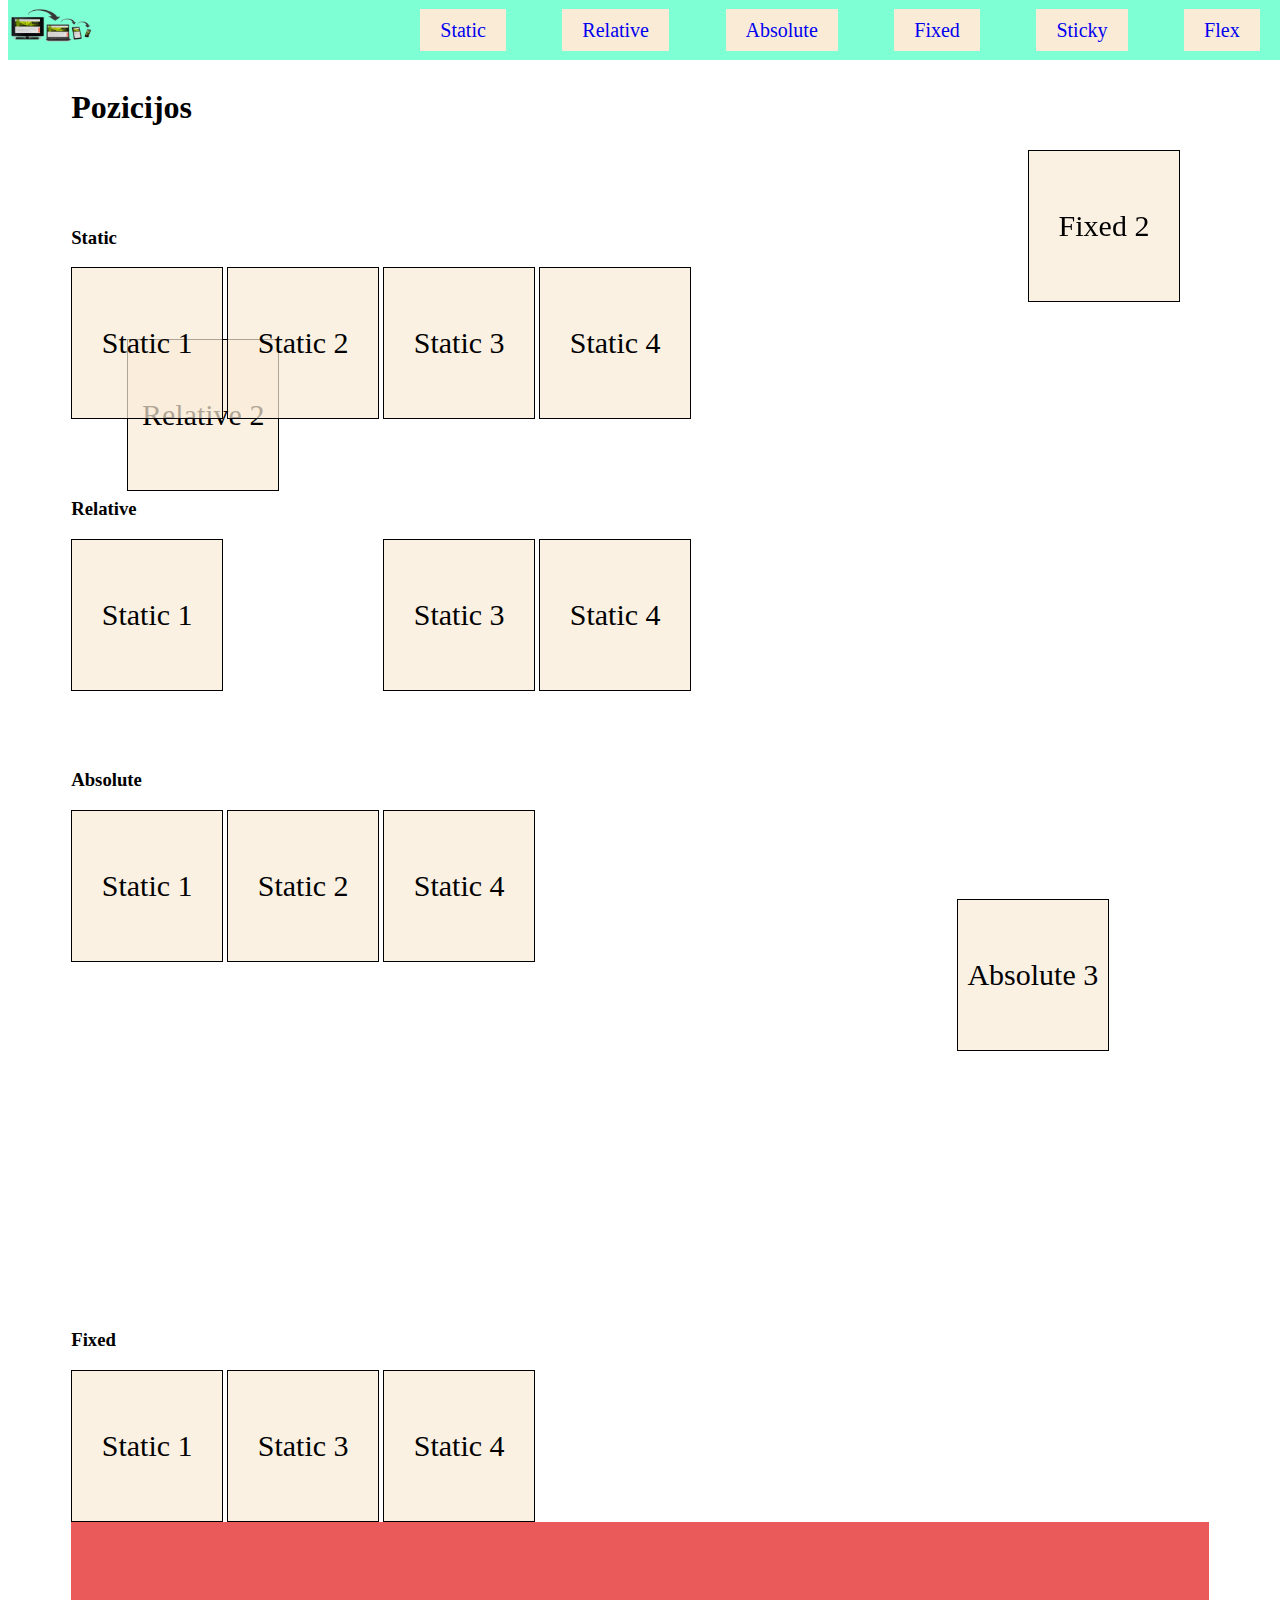
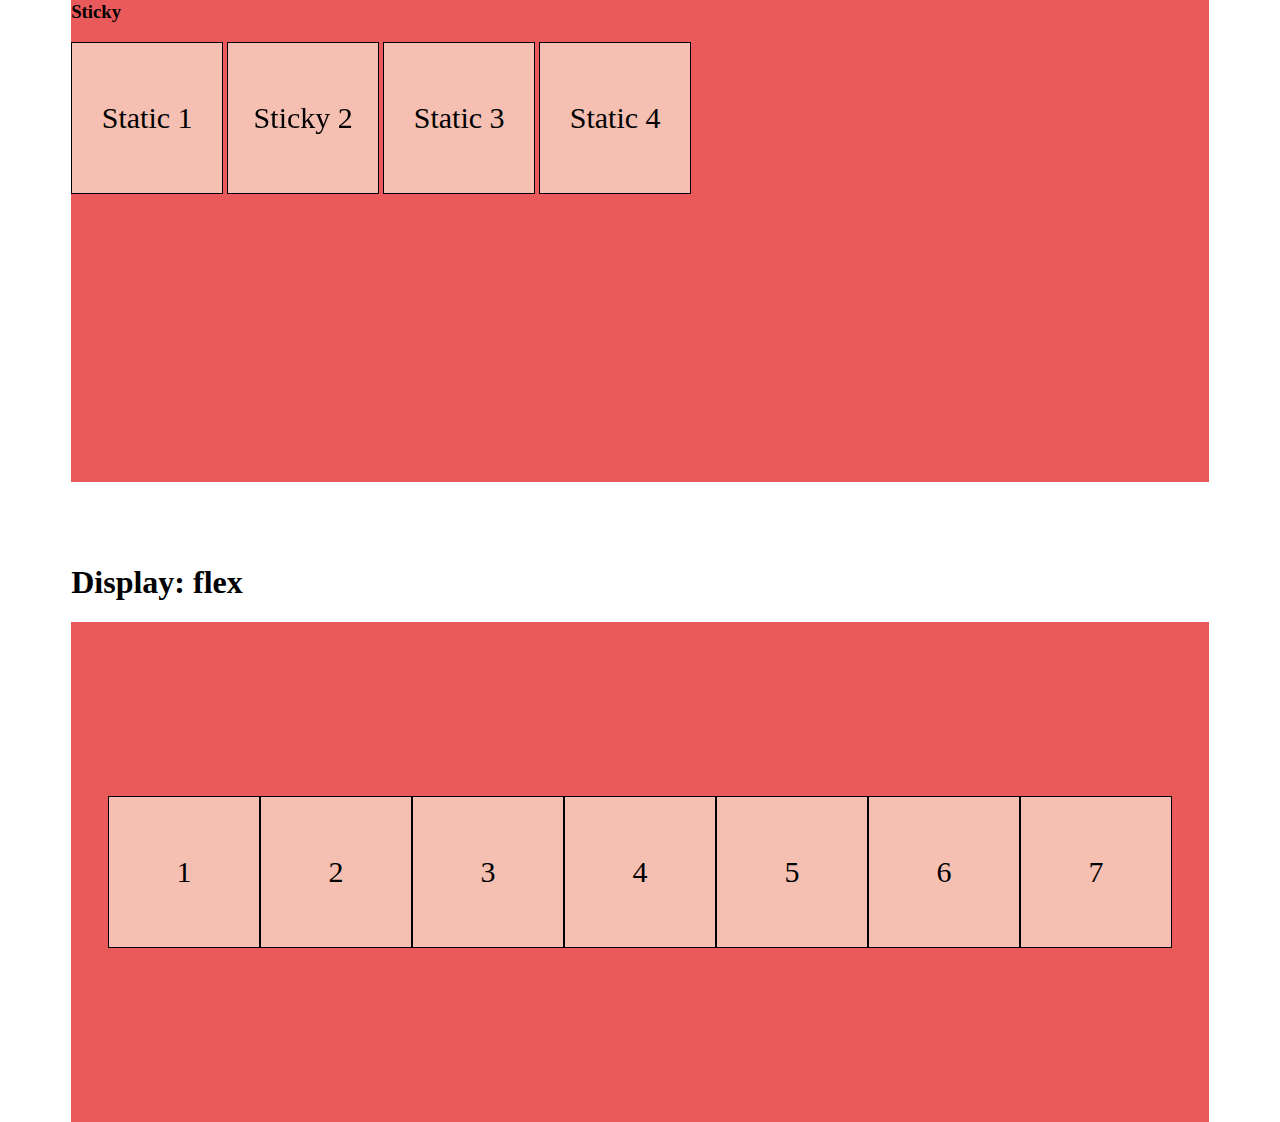
<file: HTML ir CSS/06 paskaita - 02.28 - Positions ir Flex/index.html>
<!DOCTYPE html>
<html lang="en">
<head>
  <meta charset="UTF-8">
  <meta http-equiv="X-UA-Compatible" content="IE=edge">
  <meta name="viewport" content="width=device-width, initial-scale=1.0">
  <title>06 paskaita - Positions ir Flex</title>
  <link rel="stylesheet" href="main.css">
  <script src="main.js" defer></script>
</head>
<body>
  <nav class="top_navigation">
    <div class="logo">
      <a href="">
        <img src="./images/logo.png">
      </a>
    </div>
    <div class="menu">
      <ul>
        <li><a href="#static">Static</a></li>
        <li><a href="#relative">Relative</a></li>
        <li><a href="#absolute">Absolute</a></li>
        <li><a href="#fixed">Fixed</a></li>
        <li><a href="#sticky">Sticky</a></li>
        <li><a href="#flex">Flex</a></li>
      </ul>
    </div>
  </nav>
  <section>
    <h1>Pozicijos</h1>
    <div class="konteineris" id="static">
      <h3>Static</h3>
      <div class="kvadratas static">Static 1</div>
      <div class="kvadratas static">Static 2</div>
      <div class="kvadratas static">Static 3</div>
      <div class="kvadratas static">Static 4</div>
    </div>
    <div class="konteineris" id="relative">
      <h3>Relative</h3>
      <div class="kvadratas static">Static 1</div>
      <div class="kvadratas relative r_100 b_200 z_-5">Relative 2</div>
      <div class="kvadratas static">Static 3</div>
      <div class="kvadratas static">Static 4</div>
    </div>
    <div class="konteineris relative h_500" id="absolute">
      <h3>Absolute</h3>
      <div class="kvadratas static">Static 1</div>
      <div class="kvadratas static">Static 2</div>
      <div class="kvadratas absolute b_200 r_100">Absolute 3</div>
      <div class="kvadratas static">Static 4</div>
    </div>
    <div class="konteineris" id="fixed">
      <h3>Fixed</h3>
      <div class="kvadratas static">Static 1</div>
      <div class="kvadratas fixed t_50 r_100 z_10">Fixed 2</div>
      <div class="kvadratas static">Static 3</div>
      <div class="kvadratas static">Static 4</div>
    </div>
    <div class="konteineris h_500 bg_red" id="sticky">
      <h3>Sticky</h3>
      <div class="kvadratas static">Static 1</div>
      <div class="kvadratas sticky t_50 r_100">Sticky 2</div>
      <div class="kvadratas static">Static 3</div>
      <div class="kvadratas static">Static 4</div>
    </div>
  </section>
  <section id="flex">
    <h1>Display: flex</h1>
    <div class="flex h_500 bg_red">
      <div class="kvadratas">1</div>
      <div class="kvadratas">2</div>
      <div class="kvadratas">3</div>
      <div class="kvadratas">4</div>
      <div class="kvadratas">5</div>
      <div class="kvadratas">6</div>
      <div class="kvadratas">7</div>
    </div>
  </section>
</body>
</html>
</file>
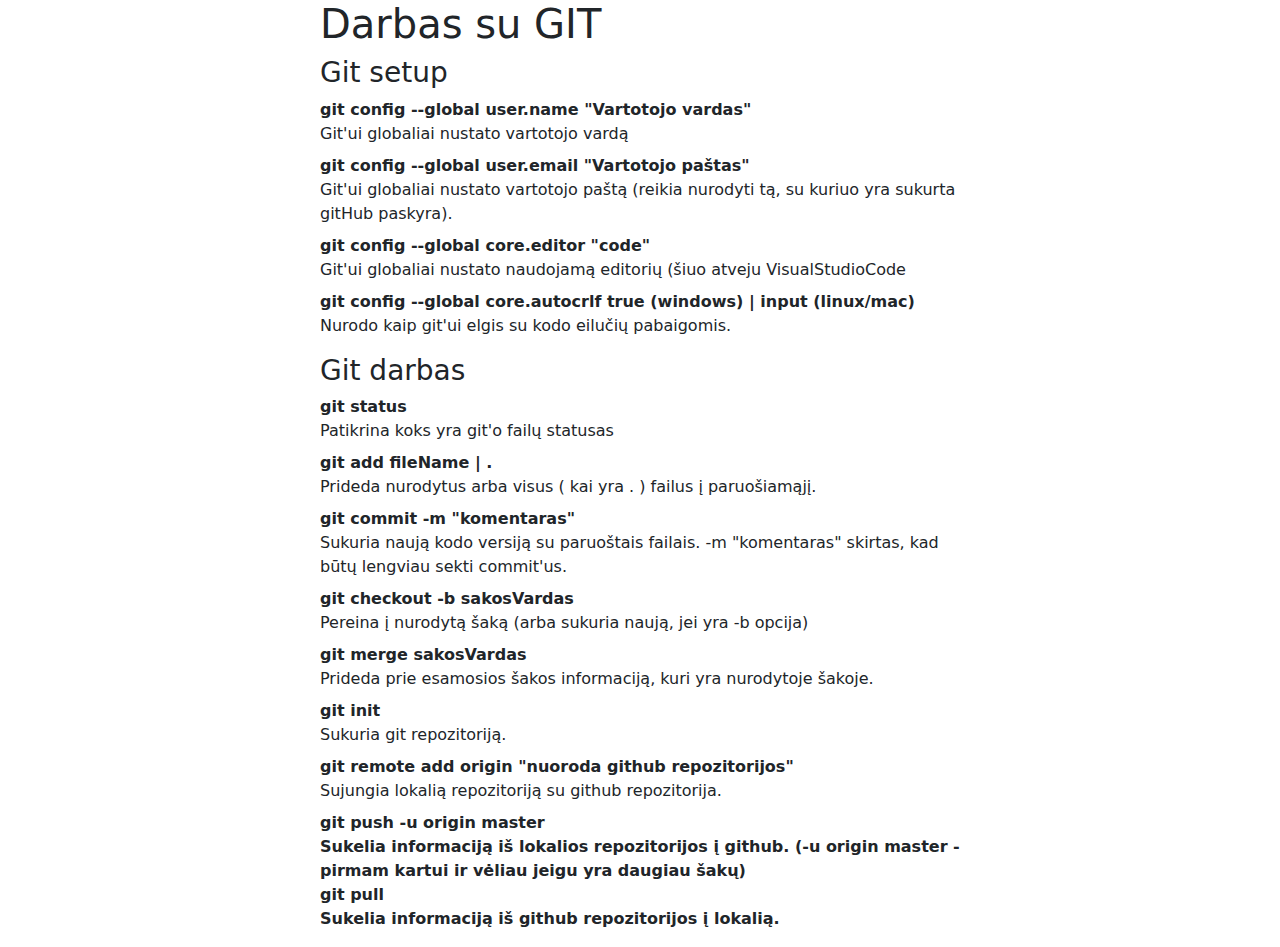
<file: HTML ir CSS/15 paskaita - 03.14 - Git ir Bootstrap/index.html>
<!DOCTYPE html>
<html lang="en">
<head>
  <meta charset="UTF-8">
  <meta http-equiv="X-UA-Compatible" content="IE=edge">
  <meta name="viewport" content="width=device-width, initial-scale=1.0">
  <title>15 paskaita - Git ir Bootstrap</title>
  <link rel="stylesheet" href="main.css">
</head>
<body>
  <section>
    <h1>Darbas su GIT</h1>
    <div>
      <h3>Git setup</h3>
      <dl>
        <dt>git config --global user.name "Vartotojo vardas"</dt>
        <dd>Git'ui globaliai nustato vartotojo vardą</dd>
        <dt>git config --global user.email "Vartotojo paštas"</dt>
        <dd>Git'ui globaliai nustato vartotojo paštą (reikia nurodyti tą, su kuriuo yra sukurta gitHub paskyra).</dd>
        <dt>git config --global core.editor "code"</dt>
        <dd>Git'ui globaliai nustato naudojamą editorių (šiuo atveju VisualStudioCode</dd>
        <dt>git config --global core.autocrlf true (windows) | input (linux/mac)</dt>
        <dd>Nurodo kaip git'ui elgis su kodo eilučių pabaigomis.</dd>
      </dl>
    </div>
    <div>
      <h3>Git darbas</h3>
      <dl>
        <dt>git status</dt>
        <dd>Patikrina koks yra git'o failų statusas</dd>
        <dt>git add fileName | . </dt>
        <dd>Prideda nurodytus arba visus ( kai yra . ) failus į paruošiamąjį.</dd>
        <dt>git commit -m "komentaras"</dt>
        <dd>Sukuria naują kodo versiją su paruoštais failais. -m "komentaras" skirtas, kad būtų lengviau sekti commit'us.</dd>
        <dt>git checkout -b sakosVardas</dt>
        <dd>Pereina į nurodytą šaką (arba sukuria naują, jei yra -b opcija)</dd>
        <dt>git merge sakosVardas</dt>
        <dd>Prideda prie esamosios šakos informaciją, kuri yra nurodytoje šakoje.</dd>
        <dt>git init</dt>
        <dd>Sukuria git repozitoriją.</dd>
        <dt>git remote add origin "nuoroda github repozitorijos"</dt>
        <dd>Sujungia lokalią repozitoriją su github repozitorija.</dd>
        <dt>git push -u origin master</dt>
        <dt>Sukelia informaciją iš lokalios repozitorijos į github. (-u origin master - pirmam kartui ir vėliau jeigu yra daugiau šakų)</dt>
        <dt>git pull</dt>
        <dt>Sukelia informaciją iš github repozitorijos į lokalią.</dt>
      </dl>
    </div>
  </section>
</body>
</html>
</file>
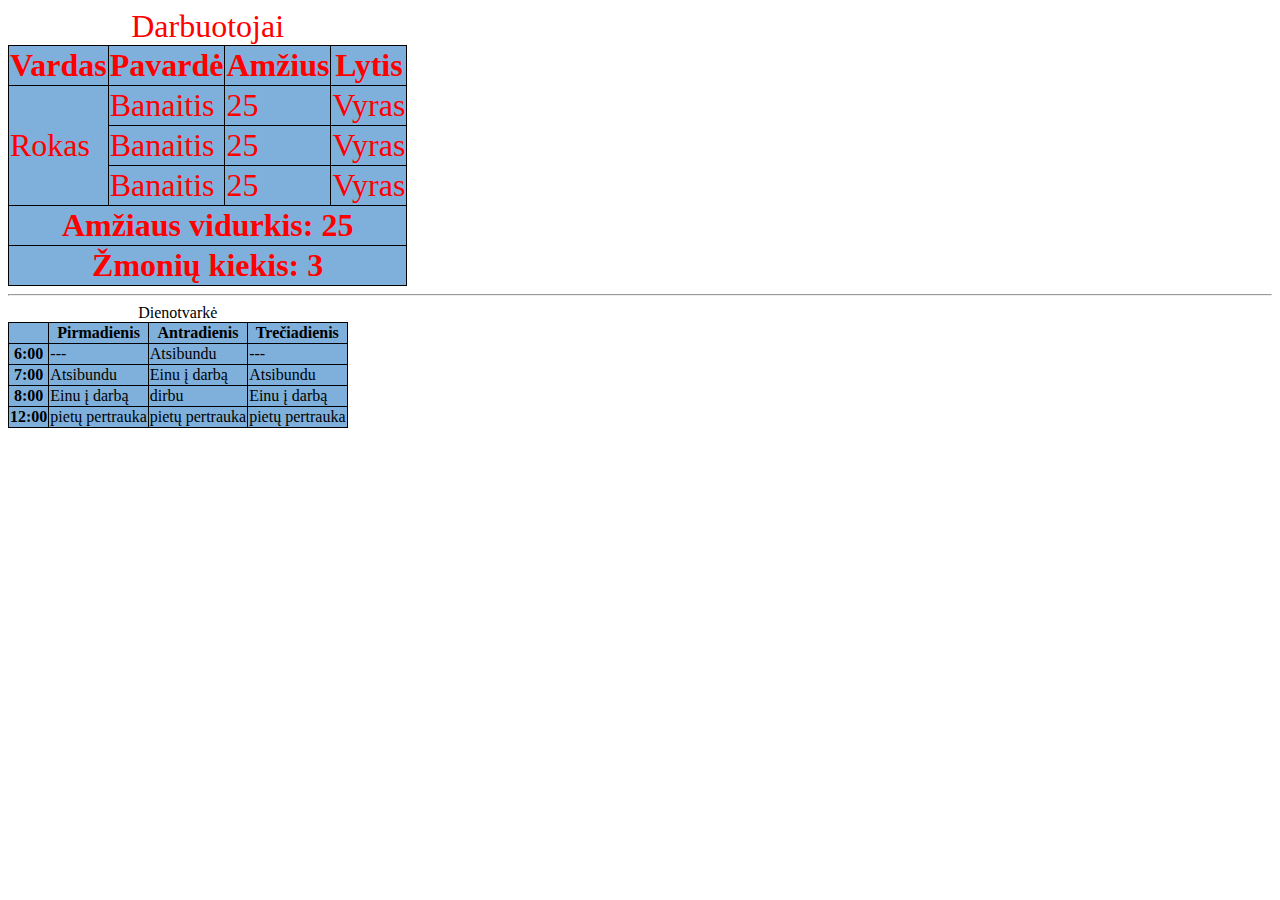
<file: HTML ir CSS/20 paskaita - 03.21 - Lentelė ir JS įvadas/index.html>
<!DOCTYPE html>
<html lang="en">
<head>
  <meta charset="UTF-8">
  <meta http-equiv="X-UA-Compatible" content="IE=edge">
  <meta name="viewport" content="width=device-width, initial-scale=1.0">
  <title>20 paskaita - Lentelė ir JS įvadas</title>
  <style>
    table{
      background-color: rgb(127, 176, 219);
    }
  </style>
  <link rel="stylesheet" href="main.css">
  <script src="main.js" defer></script>
</head>
<body>
  <section id="lentele">
    <table style="color: red; font-size: 2rem">
      <caption>Darbuotojai</caption>
      <colgroup>
        <col>
      </colgroup>
      <thead>
        <tr>
          <th>Vardas</th>
          <th>Pavardė</th>
          <th>Amžius</th>
          <th>Lytis</th>
        </tr>
      </thead>
      <tbody>
        <tr>
          <td rowspan="3">Rokas</td>
          <td>Banaitis</td>
          <td>25</td>
          <td>Vyras</td>
        </tr>
        <tr>
          <td>Banaitis</td>
          <td>25</td>
          <td>Vyras</td>
        </tr>
        <tr>
          <td>Banaitis</td>
          <td>25</td>
          <td>Vyras</td>
        </tr>
      </tbody>
      <tfoot>
        <tr>
          <th colspan="4">Amžiaus vidurkis: 25</th>
        </tr>
        <tr>
          <th colspan="4">Žmonių kiekis: 3</th>
        </tr>
      </tfoot>
    </table>
    <hr>
    <table>
      <caption>Dienotvarkė</caption>
      <thead>
        <tr>
          <th></th>
          <th>Pirmadienis</th>
          <th>Antradienis</th>
          <th>Trečiadienis</th>
        </tr>
      </thead>
      <tbody>
        <tr>
          <th>6:00</th>
          <td>---</td>
          <td>Atsibundu</td>
          <td>---</td>
        </tr>
        <tr>
          <th>7:00</th>
          <td>Atsibundu</td>
          <td>Einu į darbą</td>
          <td>Atsibundu</td>
        </tr>
        <tr>
          <th>8:00</th>
          <td>Einu į darbą</td>
          <td>dirbu</td>
          <td>Einu į darbą</td>
        </tr>
        <tr>
          <th>12:00</th>
          <td>pietų pertrauka</td>
          <td>pietų pertrauka</td>
          <td>pietų pertrauka</td>
        </tr>
      </tbody>
    </table>
  </section>
  <script>
    console.log("Internal 1");
    console.log(document.querySelector("#lentele"));
  </script>
</body>
</html>
</file>
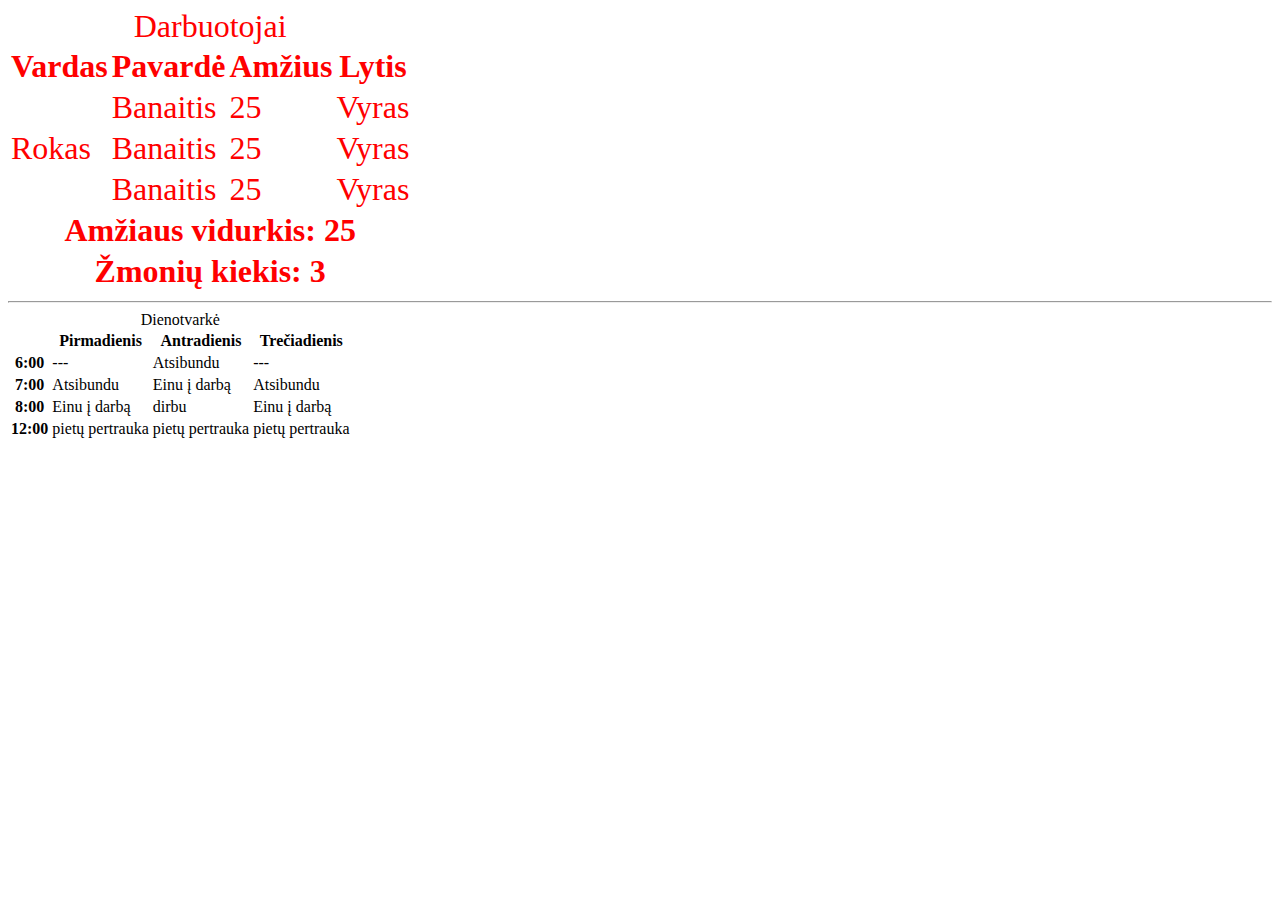
<file: JavaScript/20 paskaita - 03.21 - JS įvadas/index.html>
<!DOCTYPE html>
<html lang="en">
<head>
  <meta charset="UTF-8">
  <meta http-equiv="X-UA-Compatible" content="IE=edge">
  <meta name="viewport" content="width=device-width, initial-scale=1.0">
  <title>20 paskaita - JS įvadas</title>
  <script src="main.js" defer></script>
</head>
<body>
  <section id="lentele">
    <table style="color: red; font-size: 2rem">
      <caption>Darbuotojai</caption>
      <colgroup>
        <col>
      </colgroup>
      <thead>
        <tr>
          <th>Vardas</th>
          <th>Pavardė</th>
          <th>Amžius</th>
          <th>Lytis</th>
        </tr>
      </thead>
      <tbody>
        <tr>
          <td rowspan="3">Rokas</td>
          <td>Banaitis</td>
          <td>25</td>
          <td>Vyras</td>
        </tr>
        <tr>
          <td>Banaitis</td>
          <td>25</td>
          <td>Vyras</td>
        </tr>
        <tr>
          <td>Banaitis</td>
          <td>25</td>
          <td>Vyras</td>
        </tr>
      </tbody>
      <tfoot>
        <tr>
          <th colspan="4">Amžiaus vidurkis: 25</th>
        </tr>
        <tr>
          <th colspan="4">Žmonių kiekis: 3</th>
        </tr>
      </tfoot>
    </table>
    <hr>
    <table>
      <caption>Dienotvarkė</caption>
      <thead>
        <tr>
          <th></th>
          <th>Pirmadienis</th>
          <th>Antradienis</th>
          <th>Trečiadienis</th>
        </tr>
      </thead>
      <tbody>
        <tr>
          <th>6:00</th>
          <td>---</td>
          <td>Atsibundu</td>
          <td>---</td>
        </tr>
        <tr>
          <th>7:00</th>
          <td>Atsibundu</td>
          <td>Einu į darbą</td>
          <td>Atsibundu</td>
        </tr>
        <tr>
          <th>8:00</th>
          <td>Einu į darbą</td>
          <td>dirbu</td>
          <td>Einu į darbą</td>
        </tr>
        <tr>
          <th>12:00</th>
          <td>pietų pertrauka</td>
          <td>pietų pertrauka</td>
          <td>pietų pertrauka</td>
        </tr>
      </tbody>
    </table>
  </section>
  <script>
    console.log("Internal 1");
    console.log(document.querySelector("#lentele"));
  </script>
</body>
</html>
</file>
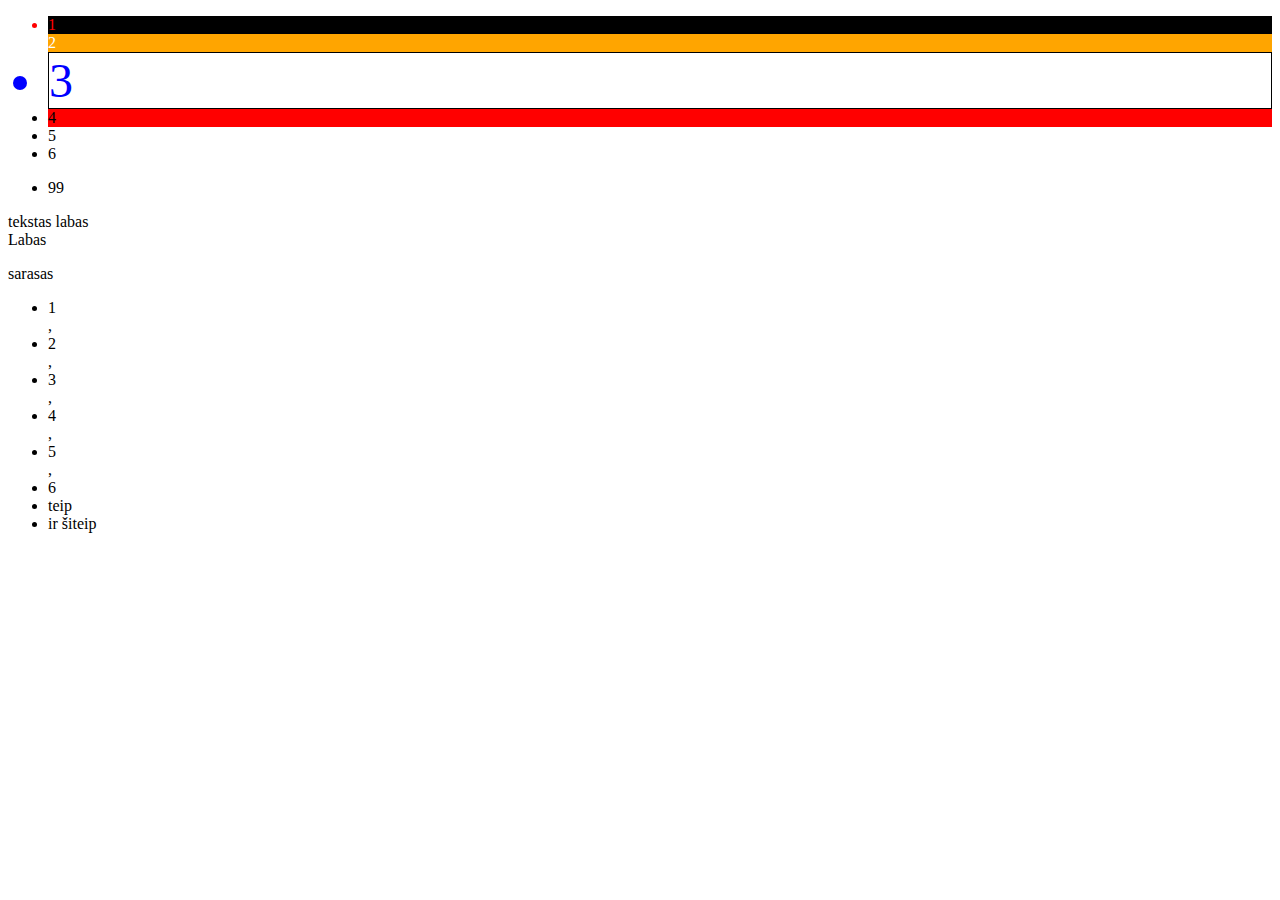
<file: JavaScript/30 paskaita - 04.04 - DOM/index.html>
<!DOCTYPE html>
<html lang="en">
<head>
  <meta charset="UTF-8">
  <meta http-equiv="X-UA-Compatible" content="IE=edge">
  <meta name="viewport" content="width=device-width, initial-scale=1.0">
  <title>30 paskaita - DOM</title>
  <link rel="stylesheet" href="styles/main.css">
  <script src="main.js" defer></script>
</head>
<body>
  <section>
    <nav class="navigation">
      <div class="logo">

      </div>
      <ul>
        <li id="unikalus" class="neUnikali">1</li>
        <li>2</li>
        <li id="unikalus">3</li>
        <li class="neUnikali">4</li>
        <li>5</li>
        <li class="neUnikali">6</li>
      </ul>
    </nav>
    <ul>
      <li class="neUnikali">99</li>
    </ul>
    <div class="output">
      labas
    </div>
  </section>
</body>
</html>
</file>
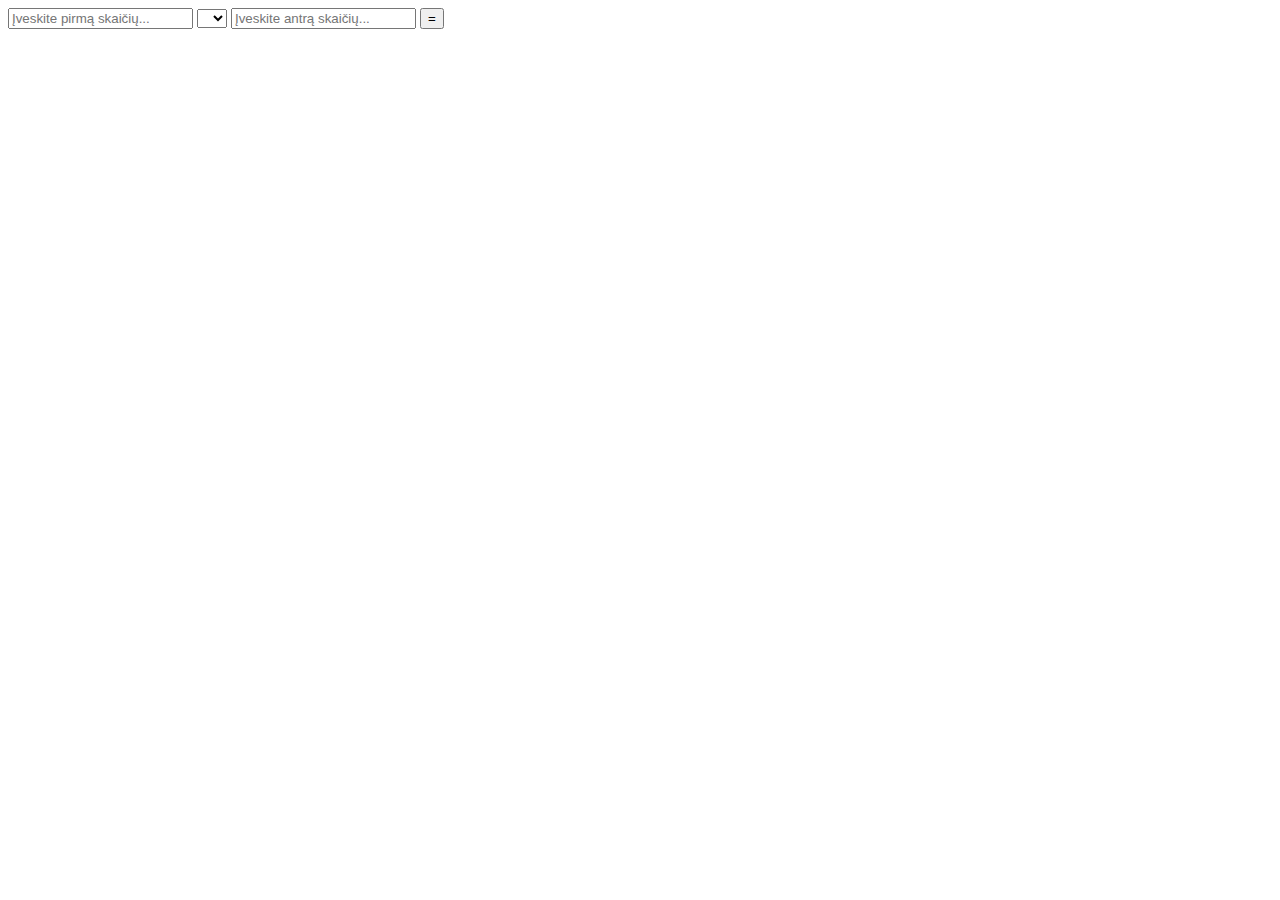
<file: JavaScript/35 paskaita - 04.11 - Form/index.html>
<!DOCTYPE html>
<html lang="en">
<head>
  <meta charset="UTF-8">
  <meta http-equiv="X-UA-Compatible" content="IE=edge">
  <meta name="viewport" content="width=device-width, initial-scale=1.0">
  <title>35 paskaita - Form</title>
  <link rel="stylesheet" href="main.css">
  <script src="main.js" defer></script>
</head>
<body>
  <section id="bendras" class="slepti">
    <h1>Praktikuojamės su forma</h1>
    <form>
      <div class="inputField">
        <label for="tekstas">Tekstas</label>
        <input type="text" name="tekstas" id="tekstas" required placeholder="Teksto vieta...">
      </div>
      <div class="inputField">
        <label for="slaptazodis">Slaptažodis</label>
        <input type="password" name="slaptazodis" id="slaptazodis">
      </div>
      <div class="inputField">
        <label for="pastas">El. Paštas</label>
        <input type="email" name="pastas" id="pastas">
      </div>
      <div class="inputField">
        <label for="skaicius">Skaičius</label>
        <input type="number" name="skaicius" id="skaicius">
      </div>
      <div class="inputField">
        <label for="telefonas">Telefonas</label>
        <input type="tel" name="telefonas" id="telefonas">
      </div>
      <div class="inputField">
        <label for="dataIrLaikas">Data ir Laikas</label>
        <input type="datetime-local" name="dataIrLaikas" id="dataIrLaikas">
      </div>
      <div class="inputField">
        <label for="spalva">Spalva</label>
        <input type="color" name="spalva" id="spalva">
      </div>
      <div class="inputField">
        <label for="nuoroda">Nuoroda</label>
        <input type="url" name="nuoroda" id="nuoroda">
      </div>
      <div class="inputField">
        <label for="failas">Failas</label>
        <input type="file" name="failas" id="failas">
      </div>
      <div class="inputField">
        <label for="riba">Riba</label>
        <input type="range" name="riba" id="riba">
      </div>
      <div class="inputField">
        <label for="tekstoLaukas">Teksto laukas</label>
        <textarea name="tekstoLaukas" id="tekstoLaukas"></textarea>
      </div>
      <div class="inputField">
        <label for="pasirinkimas">Pasirinkimas</label>
        <select name="pasirinkimas" id="pasirinkimas">
          <option value="0">Pasirinkite</option>
          <option value="1">Šuo</option>
          <option value="2">Katė</option>
        </select>
      </div>
      <div class="inputFieldDown">
        <label for="">CheckBox (multiChoise)</label>
        <div class="inputField ml_2">
          <div>
            <label for="pirmas">Pirmas</label>
            <input type="checkbox" name="checkBoxas" id="pirmas" value="pirmas">
          </div>
          <div>
            <label for="antras">Antras</label>
            <input type="checkbox" name="checkBoxas" id="antras" value="antras">
          </div>
          <div>
            <label for="trecias">Trečias</label>
            <input type="checkbox" name="checkBoxas" id="trecias" value="trecias">
          </div>
        </div>
      </div>
      <div class="inputFieldDown">
        <label for="">Radio (singleChoise)</label>
        <div class="inputField ml_2">
          <div>
            <label for="pirmasR">Pirmas</label>
            <input type="radio" name="radioCheckas" id="pirmasR" value="pirmasR">
          </div>
          <div>
            <label for="antrasR">Antras</label>
            <input type="radio" name="radioCheckas" id="antrasR" value="antrasR">
          </div>
          <div>
            <label for="treciasR">Trečias</label>
            <input type="radio" name="radioCheckas" id="treciasR" value="treciasR">
          </div>
        </div>
      </div>

      <input type="submit">
      <!-- <button>Submit</button> -->
    </form>
  </section>
  <section id="task1" class="slepti">
    <div id="forma1">
      <form>
        <input type="number" name="sudNr1" id="sudNr1" placeholder="Įveskite pirmą skaičių...">
        <input type="number" name="sudNr2" id="sudNr2" placeholder="Įveskite antrą skaičių...">
        <input type="submit" value="Sudėti">
        <!-- <button>Sudėti</button> -->
      </form>
      <div id="output1"></div>
    </div>
  </section>
  <section id="task2">
    <form>
      <input type="number" name="nr1" id="nr1" placeholder="Įveskite pirmą skaičių...">
      <select name="veiksmas" id="veiksmas">
        <option value=""></option>
        <option value="sudetis">+</option>
        <option value="atimtis">-</option>
        <option value="daugyba">*</option>
        <option value="dalyba">/</option>
      </select>
      <input type="number" name="nr2" id="nr2" placeholder="Įveskite antrą skaičių...">
      <input type="submit" value="=">
    </form>
    <div id="output5"></div>
  </section>
</body>
</html>
</file>
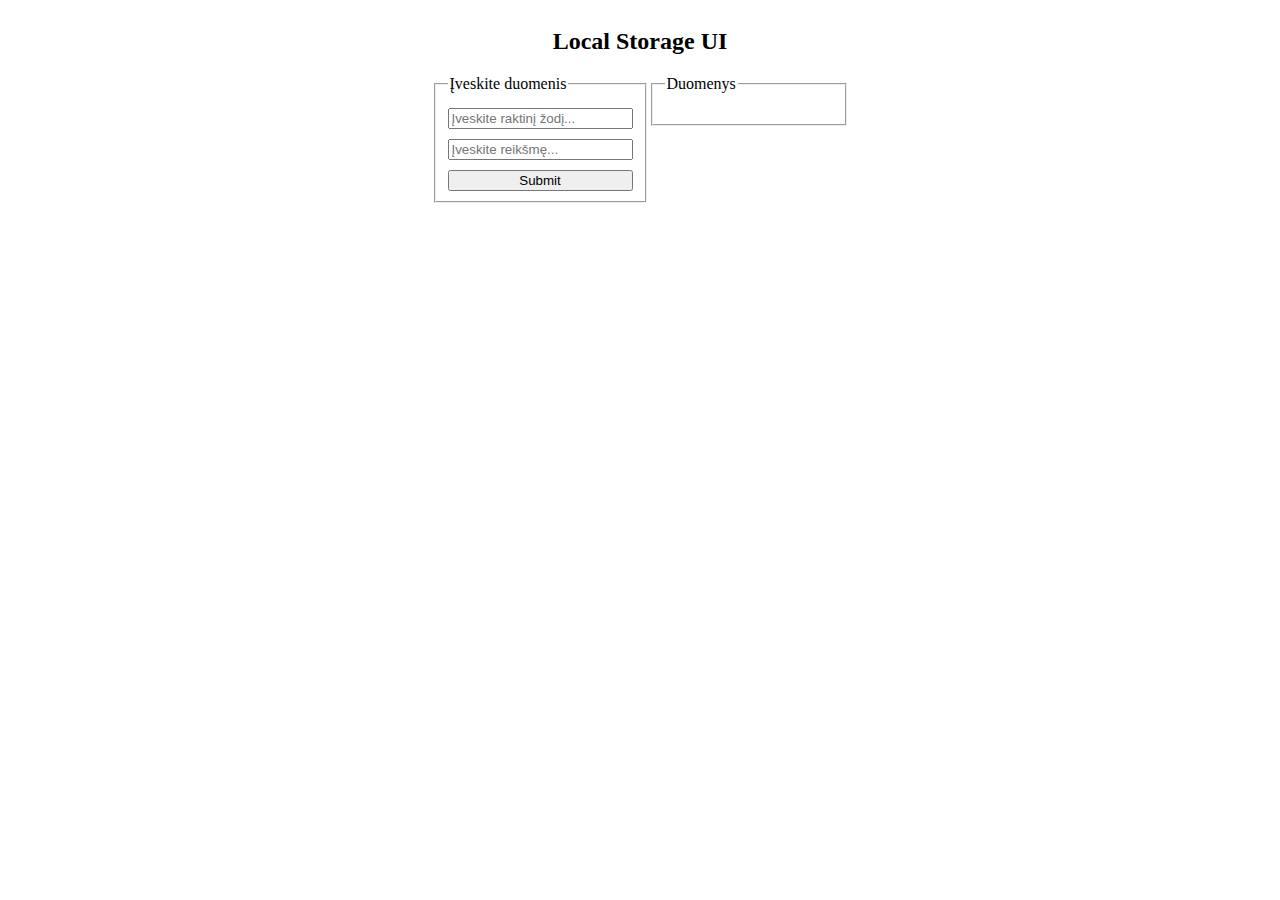
<file: JavaScript/44 paskaita - 04.25 - Duomenų saugojimas vartotojo dalyje/index.html>
<!DOCTYPE html>
<html lang="en">
<head>
  <meta charset="UTF-8">
  <meta http-equiv="X-UA-Compatible" content="IE=edge">
  <meta name="viewport" content="width=device-width, initial-scale=1.0">
  <title>44 paskaita - Duomenų saugojimas vartotojo dalyje</title>
  <link rel="stylesheet" href="main.css">
  <script src="main.js" defer></script>
</head>
<body>
  <section class="kartu">
    <h2>Local Storage UI</h2>
    <div id="formIrOutput">
      <form>
        <fieldset>
          <legend>Įveskite duomenis</legend>
          <input type="text" id="key" name="key" placeholder="Įveskite raktinį žodį..." required>
          <input type="text" id="value" name="value" placeholder="Įveskite reikšmę..." required>
          <input type="submit">
        </fieldset>
      </form>
      <div id="duomenuIsvedimas">
        <fieldset>
          <legend>Duomenys</legend>
          <div id="output"></div>
        </fieldset>
      </div>
    </div>
  </section>
</body>
</html>
</file>
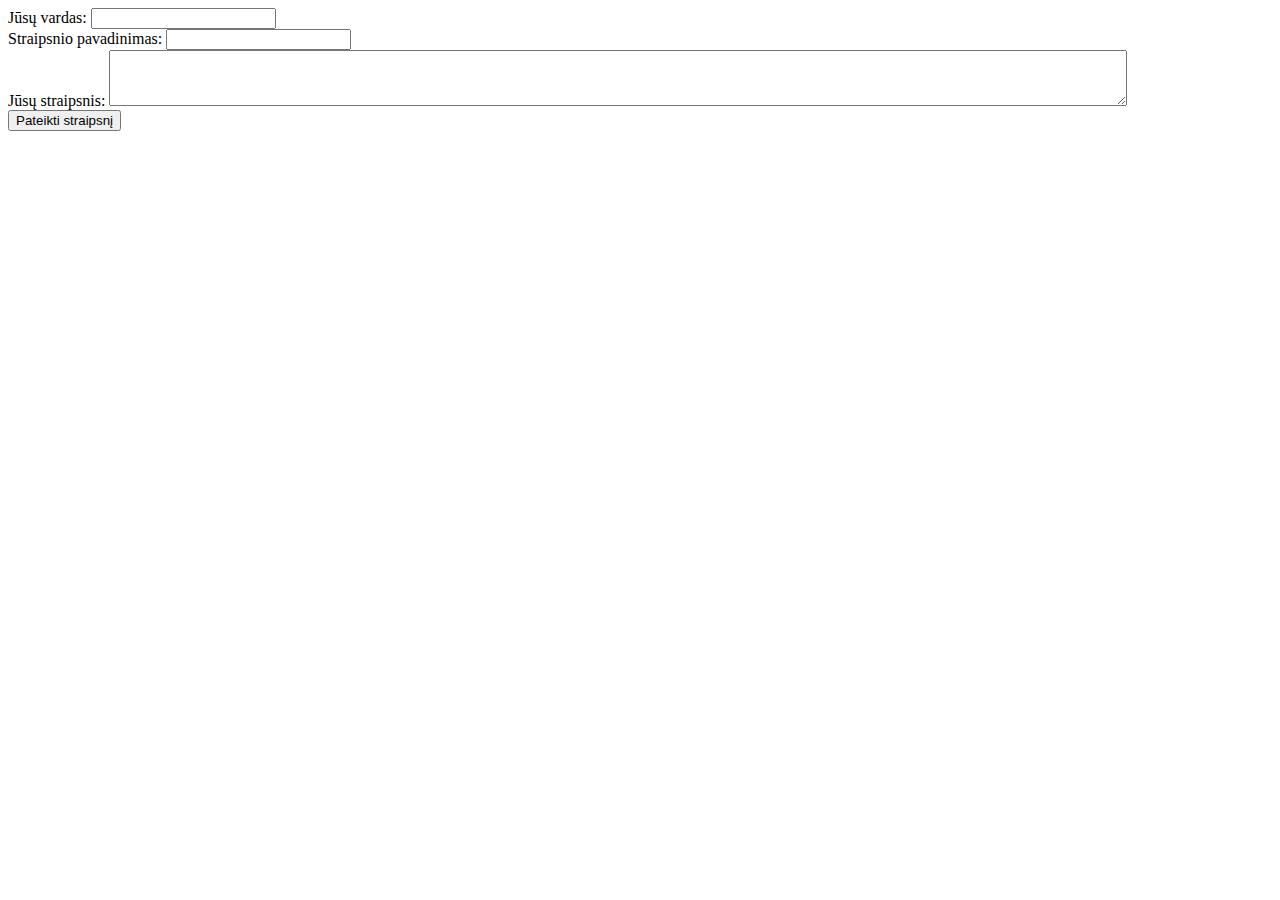
<file: JavaScript/54 paskaita - 05.09 - POST ir DELETE metodai/index.html>
<!DOCTYPE html>
<html lang="en">
<head>
  <meta charset="UTF-8">
  <meta http-equiv="X-UA-Compatible" content="IE=edge">
  <meta name="viewport" content="width=device-width, initial-scale=1.0">
  <title>54 paskaita - POST ir DELETE</title>
  <link rel="stylesheet" href="main.css">
  <script src="main.js" defer></script>
</head>
<body>
  <section id="sukurti"> <!-- sukuriame duomenis -->
    <form>
      <div class="formosLaukelis">
        <label for="vardas">Jūsų vardas:</label>
        <input type="text" name="vardas" id="vardas" required>
      </div>
      <div class="formosLaukelis">
        <label for="pavadinimas">Straipsnio pavadinimas:</label>
        <input type="text" name="pavadinimas" id="pavadinimas" required>
      </div>
      <div class="formosLaukelis">
        <label for="straipsnis">Jūsų straipsnis:</label>
        <textarea name="straipsnis" id="straipsnis" required></textarea>
      </div>
      <div class="formosLaukelis">
        <input type="submit" value="Pateikti straipsnį">
      </div>
    </form>
  </section>
  <section id="duomenuIsvestis"> <!-- atvaizduojame duomenis su galimybe juos trinti -->
    <!-- <div class="straipsnis">
      <h1>Pavadinimas</h1>
      <h3>Autorius</h3>
      <p>Straipsnis</p>
      <button class="delete">X</button>
    </div> -->
  </section>
</body>
</html>
</file>
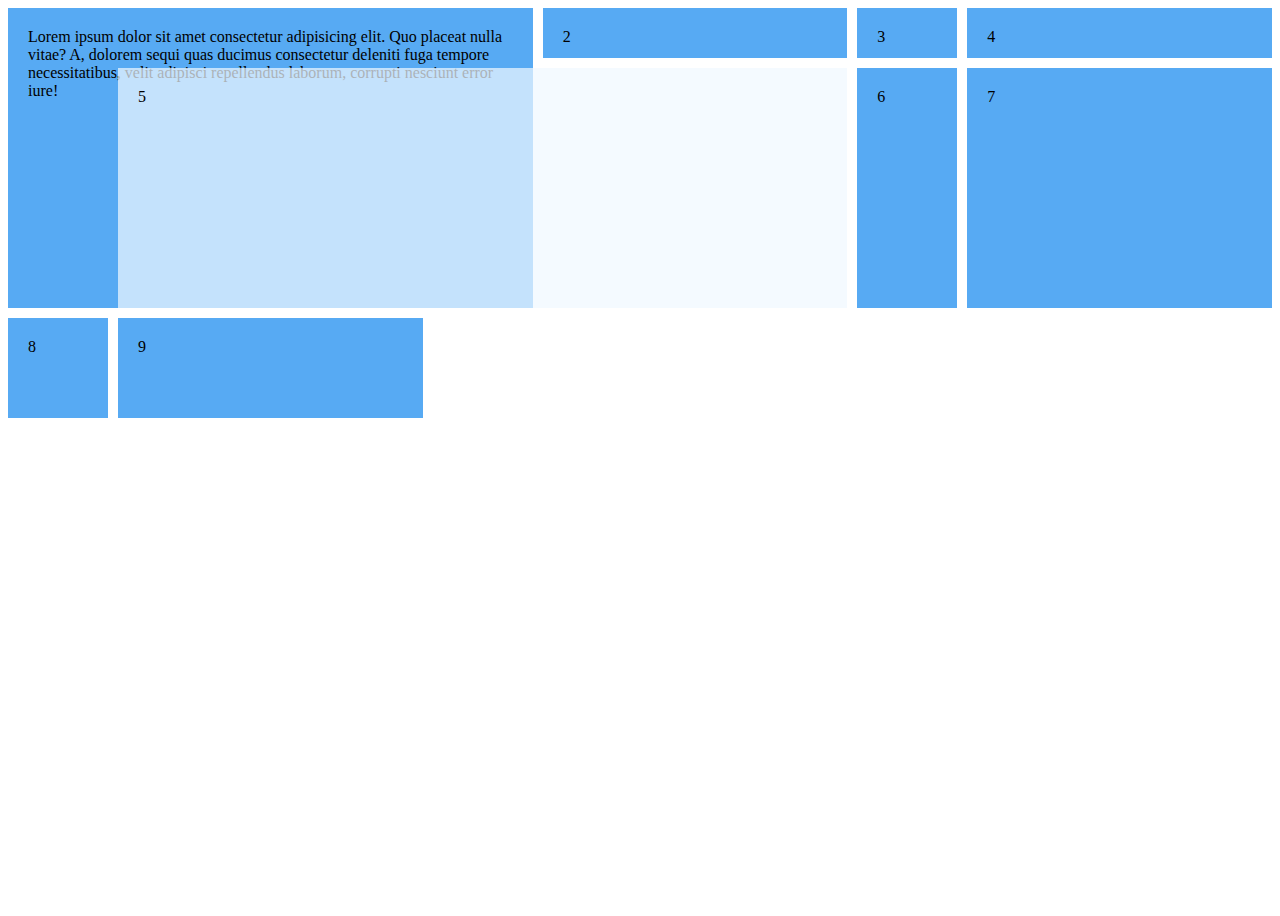
<file: HTML ir CSS/11 paskaita - 03.07 - Grid sistema/grid/index.html>
<!DOCTYPE html>
<html lang="en">
<head>
  <meta charset="UTF-8">
  <meta http-equiv="X-UA-Compatible" content="IE=edge">
  <meta name="viewport" content="width=device-width, initial-scale=1.0">
  <title>11 paskaita - Grid</title>
  <link rel="stylesheet" href="main.css">
</head>
<body>
  <section class="gridKartu">
    <div class="pirmas">
      Lorem ipsum dolor sit amet consectetur adipisicing elit. Quo placeat nulla vitae? A, dolorem sequi quas ducimus consectetur deleniti fuga tempore necessitatibus, velit adipisci repellendus laborum, corrupti nesciunt error iure!
    </div>
    <div>2</div>
    <div>3</div>
    <div>4</div>
    <div class="penktas">5</div>
    <div>6</div>
    <div>7</div>
    <div>8</div>
    <div>9</div>
  </section>
</body>
</html>
</file>
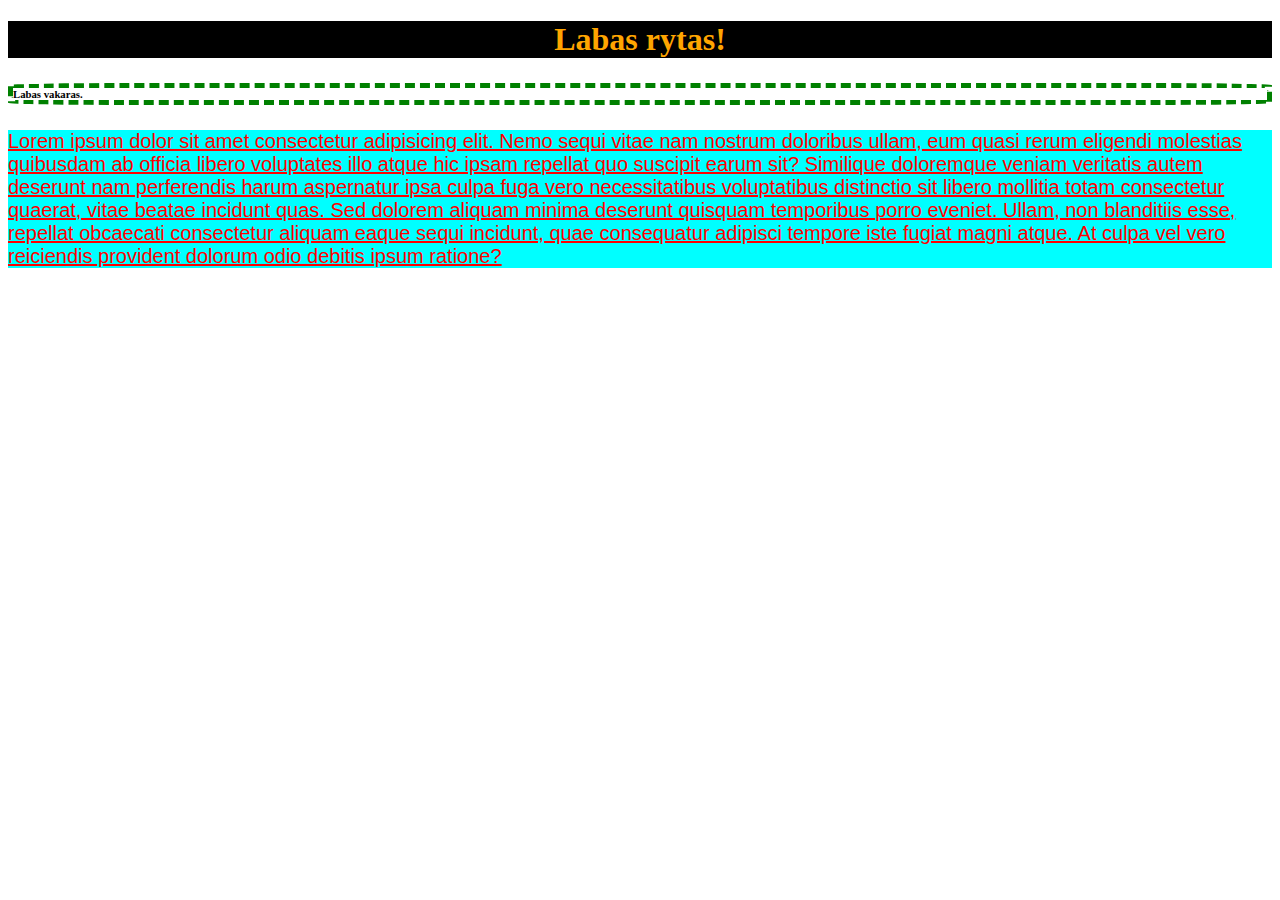
<file: HTML ir CSS/01 paskaita - 02.21 - Susipažinimas/mano_pirmoji-svetainėĄsotis.html>
<!DOCTYPE html>
<html lang="en">
<head>
  <meta charset="UTF-8">
  <meta http-equiv="X-UA-Compatible" content="IE=edge">
  <meta name="viewport" content="width=device-width, initial-scale=1.0">
  <title>Labas rytas</title>
  <link rel="icon" href="../01 paskaita - 02.21 - Susipažinimas/images/nature9.jpg">
  <link rel="stylesheet" href="stiliai.css">
  <script src="funkcionalumas.js" defer></script>
</head>
<body>
  <center>
    <h1 class="rytas">
      Labas rytas!
    </h1>
  </center>
  <h6 class="vakaras">
    Labas vakaras.
  </h6>
  <p class="pastraipa">
    Lorem ipsum dolor sit amet consectetur adipisicing elit. Nemo sequi vitae nam nostrum doloribus ullam, eum quasi rerum eligendi molestias quibusdam ab officia libero voluptates illo atque hic ipsam repellat quo suscipit earum sit? Similique doloremque veniam veritatis autem deserunt nam perferendis harum aspernatur ipsa culpa fuga vero necessitatibus voluptatibus distinctio sit libero mollitia totam consectetur quaerat, vitae beatae incidunt quas. Sed dolorem aliquam minima deserunt quisquam temporibus porro eveniet. Ullam, non blanditiis esse, repellat obcaecati consectetur aliquam eaque sequi incidunt, quae consequatur adipisci tempore iste fugiat magni atque. At culpa vel vero reiciendis provident dolorum odio debitis ipsum ratione?
  </p>
</body>
</html>
</file>
<file: HTML ir CSS/20 paskaita - 03.21 - Lentelė ir JS įvadas/main.css>
#lentele table{
  border-collapse: collapse;
}

th, td{
  border: 1px solid black;
}
</file>
<file: JavaScript/30 paskaita - 04.04 - DOM/styles/main.css>
#bgRed{
  background-color: red;
}
.fontBig{
  font-size: 3rem;
}
.colorBlue{
  color: blue;
}
.border{
  border: 1px solid black;
}
</file>
<file: JavaScript/35 paskaita - 04.11 - Form/main.css>
.inputField{
  display: flex;
}
.inputFieldDown{
  display: flex;
  flex-direction: column;
}
.ml_2{
  margin-left: 2rem;
}
.slepti{
  display: none;
}
</file>
<file: JavaScript/44 paskaita - 04.25 - Duomenų saugojimas vartotojo dalyje/main.css>
.kartu{
  display: flex;
  flex-direction: column;
  align-items: center;
}

#formIrOutput{
  display: flex;
}

#formIrOutput form > fieldset{
  display: flex;
  flex-direction: column;
}
#formIrOutput input{
  margin-top: 10px;
}

#duomenuIsvedimas{
  min-width: 200px;
}

.item{
  margin-left: 5px;
  float: right;
}
</file>
<file: JavaScript/54 paskaita - 05.09 - POST ir DELETE metodai/main.css>
.straipsnis{
  border: 1px solid black;
}
#sukurti textarea{
  width: 80%;
  height: 50px;
}
</file>
<file: HTML ir CSS/01 paskaita - 02.21 - Susipažinimas/stiliai.css>
.rytas{
  color: orange;
  background-color: #000000;
}

.vakaras{
  border: 5px dashed green;
  border-radius: 10%;
}

.pastraipa{
  font-size: 20px;
  color: red;
  background-color: aqua;
  text-decoration: underline;
  font-family:'Trebuchet MS', 'Lucida Sans Unicode', 'Lucida Grande', 'Lucida Sans', Arial, sans-serif;
}
</file>
<file: HTML ir CSS/06 paskaita - 02.28 - Positions ir Flex/main.css>
/* import'ai */
@import url("https://necolas.github.io/normalize.css/8.0.1/normalize.css");

/* Bendriniai */
html{
  scroll-behavior: smooth;
}

body{
  height: 300vh;
}

section{
  width: 90%;
  margin: 0 auto;
  padding-top: 60px;
}

/* MENU */
.top_navigation{
  display: flex;
  justify-content: space-between;
  align-items: center;
  position: fixed;
  top: 0;
  z-index: 10;
  width: 100%;
  /*left: 0;
  right: 0;*/
  height: 60px;
  background-color: aquamarine;
}

.logo img{
  height: 50px;
  width: auto;
}

.menu{
  width: 70%;
}
.menu > ul{
  padding: 0;
  margin: 0;
  display: flex;
  justify-content: space-around;
}
.menu a{
  text-decoration: none;
  padding: 10px 20px;
  background-color: antiquewhite;
  font-size: 20px;
}
.menu li{
  list-style-type: none;
}

/* Pozicijos */
.konteineris{
  padding-top: 60px;
}

.konteineris > div{
  display: inline-block;
}

.kvadratas{
  width: 150px;
  height: 150px;
  border: 1px solid black;
  background-color: rgba(250, 235, 215, 0.7);
  
  line-height: 150px;
  text-align: center;
  font-size: 30px;
}

.static{
  position: static;
}
.relative{
  position: relative;
}
.absolute{
  position: absolute;
}
.fixed{
  position: fixed;
}
.sticky{
  position: sticky;
}

.t_50{
  top: 150px;
}
.r_100{
  right: 100px;
}
.b_200{
  bottom: 200px;
}
.l_80{
  left: 80px;
}
.z_-5{
  z-index: -5;
}
.z_10{
  z-index: 10;
}

.h_500{
  height: 500px;
}
.bg_red{
  background-color: rgb(235, 90, 90);
}

/* Flex */
.flex{
  display: flex;

  flex-direction: row;
  flex-wrap: wrap;
  /*flex-flow: flex-direction flex-wrap*/

  justify-content: center;
  align-items: center;
  align-content: center;

  gap: 10px 0px;
}
</file>
<file: HTML ir CSS/15 paskaita - 03.14 - Git ir Bootstrap/main.css>
@import url("https://necolas.github.io/normalize.css/8.0.1/normalize.css");
@import url("https://cdn.jsdelivr.net/npm/bootstrap@5.1.3/dist/css/bootstrap.min.css");
@import url('https://fonts.googleapis.com/css2?family=Roboto:ital,wght@0,100;0,300;0,400;0,500;0,700;0,900;1,100;1,300;1,400;1,500;1,700;1,900&display=swap');

section{
  width: 50%;
  margin: 0 auto;
}
</file>
<file: HTML ir CSS/11 paskaita - 03.07 - Grid sistema/grid/main.css>
@import url("https://necolas.github.io/normalize.css/8.0.1/normalize.css");

.gridKartu{
  height: 100vh;
  display: grid;
  /*grid-template-columns: 50px 1fr 100px 2fr;
  grid-template-rows: repeat(3, 100px 1fr);*/
  grid-template: 50px 1fr 100px 2fr / repeat(3, 100px 1fr);
  gap: 10px;
}

div{
  background-color: rgb(87, 170, 243); 
  padding: 20px;
}

.pirmas{
  position: relative;
  z-index: 9;
  /*grid-column-start: 1;
  grid-column-end: 4;
  grid-row-start: 1;
  grid-row-end: 3;*/

  /*grid-column: 1 / 4;
  grid-row: 1 / 3;*/

  grid-area: 1 / 1 / 3 / 4;
}

.penktas{
  position: relative;
  z-index: 10;
  grid-area: 2 / 2 / 3 / span 3;
  background-color: rgba(240, 248, 255, 0.712);
  /*hex kodo permatomumas: #RRGGBBAA*/
}
</file>
